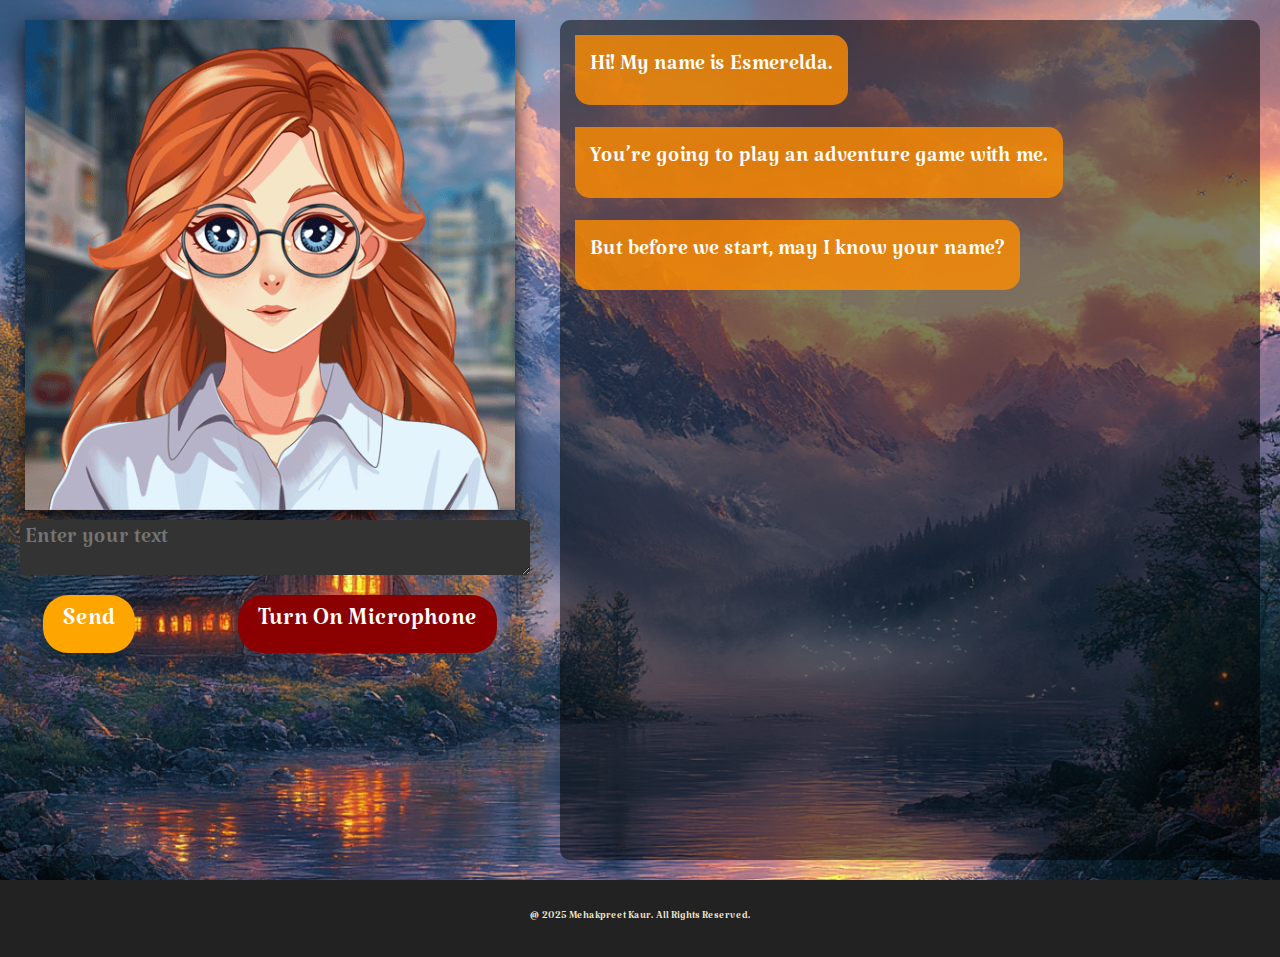
<file: game.html>
<!DOCTYPE html>
<html lang="en">
<head>
    <meta charset="UTF-8">
    <meta name="viewport" content="width=device-width, initial-scale=1.0">
    <title>esmereldaquest.com</title>
    <link rel="stylesheet" href="index.css">
     <link href="https://fonts.googleapis.com/css2?family=Katibeh&display=swap" rel="stylesheet">
  <link href="https://fonts.googleapis.com/css2?family=Kaushan+Script&display=swap" rel="stylesheet">
  <script src="index.js"></script>

</head>
<body class="gamePage">
    <main class="gameMain">
        <div class="gameDiv">
            <div class="gameImg">
                <img id="img-girl" src="img/20-4-GIRLanimhead-ezcom-loop-count.gif" alt="Animated Girl" />

                    <div class="gameText">
                        <textarea id="textBox" placeholder="Enter your text"></textarea>
                    </div>
                    <div class="gameMic">
                        <button id="send-btn">Send</button>
                        <button id="micToggle">Turn On Microphone</button>
                    </div>
                
                </div>
            </div>
            <div class="gameConversation" id="chat-area">

            </div>
        </div>
    </main>

    <footer class="footer-section">
         <p> @ 2025 Mehakpreet Kaur. All Rights Reserved.</p>
    </footer>
</body>
</html>
</file>
<file: index.css>
*{
padding:0;
margin:0;
}

/* INDEX PAGE8*/

/*Section1*/
.header-a{
    background: url('img/background-header.png') no-repeat center;
    background-size: cover;
    height: 100vh;
    margin: 0;
    padding:0;
   position: relative;
}

.heading-a{
    display:flex;
    gap:60px;
    margin:0px;
    margin-left: 50px;
    flex-direction: column;
}

.heading h1{
    font-size: 100px;
    font-family: 'Katibeh',serif;
    color:#ffffff;
    background: rgba(0, 0, 0, 0.1); /* semi-transparent black background */
    margin-left: 40px;
    margin-top:90px;
    padding-left: 20px;
    border-radius: 20px;
    max-width: fit-content;
    flex:1;
    padding: 20px;
}

.buttonImage-index{
  flex:1;
  display: flex;
  gap: 60px;
  flex-direction: row;
  margin-top:50px;
  padding-bottom:40px;
}

.buttonImage-index a{
 margin-bottom:80px;
 margin-left: 120px;
 margin-top:5px;
}

.buttonImage-index img{
  margin:0;
 
}
.bttn{
    display: inline-block;/* so padding will work properly*/
    background-color:#D2691E;
    color:#ffffff;
    font-family: 'Kaushan Script',cursive;
    text-decoration: none;
    border-radius :35px;/* to round the corners*/
    font-size: 28px;
    padding: 10px;
    padding-left:25px;
    padding-right:25px;
    border: 1px solid #8B4513;
    cursor: pointer;
    transition:background-color 0.3s ease; /*smooth hover*/
    margin-left: 60px;
    margin-top:0px;
    flex:1;
}

.bttn:hover{
    background-color: #8B4513;
    color:#ffffff;
    font-weight: bolder;
}

.image-profile{
    flex:1;
    
   margin-top:0;
   overflow: inherit;
}

.image-profile img{
    position: absolute;
    bottom: 0;
    right: 0px;
    width:68%; /* image fill container*/
    max-width:700px;
    height:auto;/*keeps original aspect ratio*/
    object-fit:contain;/* image will not crop*/
    margin:0;
    padding:0;

}


/*Section 2 & Section 3 & Section 4 */

.section2-index{
    background: url('img/section2-index.png') no-repeat center;
}


.section3-index{
     background: url('img/section3-index.png') no-repeat center;
}

.section4-index{
     background: url('img/section4-index.png') no-repeat center;
}

.section5-index{
     background: url('img/section5-index.png') no-repeat center;
}

.section6-index{
     background: url('img/section6-index.png') no-repeat center;
}


.section2-index,.section3-index, .section4-index, .section5-index, .section6-index{
    background-size: cover;
    height: 100%;
    margin: 0;
    padding: 100px 5px;
    justify-content: center;/* horizontally center*/
    align-items: center;/*vertically center*/
    text-align: center;
}

.div2-index, .div3-index, .div4-index, .div5-index , .div6-index {
    background: rgba(0, 0, 0, 0.5); /* semi-transparent black background */
    max-width: 800px;
    padding: 50px;
    border-radius: 30px;
    margin:auto;
    box-shadow: 0 8px 20px rgba(0, 0, 0, 0.3); /* makes it pop */
}
.div2-index h2, .div3-index h2, .div4-index h2 , .div5-index h2 ,.div6-index h2{
    font-size: 90px;
    font-family: 'Kaushan Script',cursive;
    color:#E0A020;
    margin-bottom:20px;
   
}

.div2-index p, .div3-index p, .div4-index p, .div5-index p, .div6-index p{
    font-size: 32px;
    font-family: 'Katibeh',serif;
    color:#F0EAD6;
    line-height: 1.6;
}

.footer-section{
    background-color: #504e4e;
    text-align: center;
    justify-content: center;
    padding: 10px;
}

.footer-section p{
    color: #F0EAD6;
    font-size: 14px;
    margin:10px;
}

.bold-index{
    color:#8B4513;
    font-weight: bold;
    font-size: 44px;
}
/* maximum screen*/
@media(max-width: 375px){
  .heading-a{
    display:flex;
    gap:10px;
    margin:0px;
    flex-direction: column;
}
  .heading{
    width:fit-content;
    margin-bottom: 0px;
    margin-right: 15px;
  }

  .heading h1{
    font-size: 1.06vh;
  }
  /* New flex row for button + image only */
.buttonImage-index{
  flex:1;
  display: flex;
  gap: 10px;
  flex-direction: row;
  margin-top:2px;
  padding-bottom: 8px;
  margin: 3px;
}

.buttonImage-index a{
 margin-bottom:10px;
 margin-left: 40px;
 margin-top:5px;
}

.buttonImage-index img{
  margin:0;
 
}
  .bttn {
    background: #ff6600;
    color: white;
    padding: 10px 18px;
    border-radius: 30px;
    font-size: 32px;
    border: none;
    flex-shrink: 0;
     margin-left: 20px;
     margin-top: 20px;
  }

  .image-profile {
    flex-shrink: 0;
  
  }

  .image-profile img {
    width: 50%;
    max-width: 500px;
    height: auto;
  }

  .section2-index,.section3-index, .section4-index, .section5-index, .section6-index{
    background-size: cover;
    height: 100%;
    margin: 0;
    padding: 100px 15px;
    justify-content: center;/* horizontally center*/
    align-items: center;/*vertically center*/
    text-align: center;
}

.div2-index, .div3-index, .div4-index, .div5-index , .div6-index {
    background: rgba(0, 0, 0, 0.5); /* semi-transparent black background */
    max-width: 1200px;
    padding: 30px;
    border-radius: 30px;
    margin:auto;
    box-shadow: 0 8px 20px rgba(0, 0, 0, 0.3); /* makes it pop */
}
.div2-index h2, .div3-index h2, .div4-index h2 , .div5-index h2 ,.div6-index h2{
    font-size: 64px;
    font-family: 'Kaushan Script',cursive;
    color:#E0A020;
    margin-bottom:20px;
   
}

.div2-index p, .div3-index p, .div4-index p, .div5-index p, .div6-index p{
    font-size: 36px;
    font-family: 'Katibeh',serif;
    color:#F0EAD6;
    line-height: 1.6;
}

.footer-section{
    background-color: #504e4e;
    text-align: center;
    justify-content: center;
    padding: 10px;
}

.footer-section p{
    color: #F0EAD6;
    font-size: 18px;
    margin:10px;
}

.bold-index{
    color:#8B4513;
    font-weight: bold;
    font-size: 36px;
}
}
@media(max-width: 428px){
  .heading-a{
    display:flex;
    gap:10px;
    margin:0px;
    flex-direction: column;
}
  .heading{
    width:fit-content;
    margin-bottom: 0px;
    margin-right: 15px;
  }

  .heading h1{
    font-size: 170px;
  }
  /* New flex row for button + image only */
.buttonImage-index{
  flex:1;
  display: flex;
  gap: 10px;
  flex-direction: row;
  margin-top:20px;
  padding-bottom:40px;
  margin: 40px;
}

.buttonImage-index a{
 margin-bottom:10px;
 margin-left: 40px;
 margin-top:5px;
}

.buttonImage-index img{
  margin:0;
 
}
  .bttn {
    background: #ff6600;
    color: white;
    padding: 10px 18px;
    border-radius: 30px;
    font-size: 32px;
    border: none;
    flex-shrink: 0;
     margin-left: 20px;
     margin-top: 20px;
  }

  .image-profile {
    flex-shrink: 0;
  
  }

  .image-profile img {
    width: 70%;
    max-width: 700px;
    height: auto;
  }

  .section2-index,.section3-index, .section4-index, .section5-index, .section6-index{
    background-size: cover;
    height: 100%;
    margin: 0;
    padding: 100px 15px;
    justify-content: center;/* horizontally center*/
    align-items: center;/*vertically center*/
    text-align: center;
}

.div2-index, .div3-index, .div4-index, .div5-index , .div6-index {
    background: rgba(0, 0, 0, 0.5); /* semi-transparent black background */
    max-width: 1200px;
    padding: 30px;
    border-radius: 30px;
    margin:auto;
    box-shadow: 0 8px 20px rgba(0, 0, 0, 0.3); /* makes it pop */
}
.div2-index h2, .div3-index h2, .div4-index h2 , .div5-index h2 ,.div6-index h2{
    font-size: 64px;
    font-family: 'Kaushan Script',cursive;
    color:#E0A020;
    margin-bottom:20px;
   
}

.div2-index p, .div3-index p, .div4-index p, .div5-index p, .div6-index p{
    font-size: 36px;
    font-family: 'Katibeh',serif;
    color:#F0EAD6;
    line-height: 1.6;
}

.footer-section{
    background-color: #504e4e;
    text-align: center;
    justify-content: center;
    padding: 10px;
}

.footer-section p{
    color: #F0EAD6;
    font-size: 18px;
    margin:10px;
}

.bold-index{
    color:#8B4513;
    font-weight: bold;
    font-size: 36px;
}

}
@media (min-width: 1025px) and (max-width:1440px) {
  .heading-a{
    display:flex;
    gap:10px;
    margin:0px;
    flex-direction: column;
}
  .heading{
    width:fit-content;
    margin-bottom: 0px;
    margin-right: 15px;
  }

  .heading h1{
    font-size: 11.11vh;
  }
  /* New flex row for button + image only */
.buttonImage-index{
  flex:1;
  display: flex;
  gap: 10px;
  flex-direction: row;
  margin-top:20px;
  padding-bottom:40px;
  margin: 40px;
}

.buttonImage-index a{
 margin-bottom:10px;
 margin-left: 40px;
 margin-top:5px;
}

.buttonImage-index img{
  margin:0;
 
}
  .bttn {
    background: #ff6600;
    color: white;
    padding: 10px 18px;
    border-radius: 30px;
    font-size: 2.96vh;
    border: none;
    flex-shrink: 0;
     margin-left: 20px;
     margin-top: 20px;
  }

  .image-profile {
    flex-shrink: 0;
  
  }

  .image-profile img {
    width: 70%;
    max-width: 560px;
    height: auto;
  }

  .section2-index,.section3-index, .section4-index, .section5-index, .section6-index{
    background-size: cover;
    height: 100%;
    margin: 0;
    padding: 100px 15px;
    justify-content: center;/* horizontally center*/
    align-items: center;/*vertically center*/
    text-align: center;
}

.div2-index, .div3-index, .div4-index, .div5-index , .div6-index {
    background: rgba(0, 0, 0, 0.5); /* semi-transparent black background */
    max-width: 1200px;
    padding: 30px;
    border-radius: 30px;
    margin:auto;
    box-shadow: 0 8px 20px rgba(0, 0, 0, 0.3); /* makes it pop */
}
.div2-index h2, .div3-index h2, .div4-index h2 , .div5-index h2 ,.div6-index h2{
    font-size: 5.93vh; /*64px*/
    font-family: 'Kaushan Script',cursive;
    color:#E0A020;
    margin-bottom:20px;
   
}

.div2-index p, .div3-index p, .div4-index p, .div5-index p, .div6-index p{
    font-size: 3.33vh; /*36px*/
    font-family: 'Katibeh',serif;
    color:#F0EAD6;
    line-height: 1.6;
}

.footer-section{
    background-color: #504e4e;
    text-align: center;
    justify-content: center;
    padding: 10px;
}

.footer-section p{
    color: #F0EAD6;
    font-size: 1.67 vh;/*18px*/
    margin:10px;
}

.bold-index{
    color:#8B4513;
    font-weight: bold;
    font-size: 3.33vh; /*36px*/
}

}
/* === Tablet / small laptop layout (landscape tablets) ===
   Target: between 768px and 1024px wide
   Keeps the same left-text / right-image layout as desktop, but scales fonts & images.*/

@media (min-width: 769px) and (max-width: 1024px) {
  .heading-a{
    display:flex;
    gap:10px;
    margin:0px;
    flex-direction: column;
}
  .heading{
    width:fit-content;
    margin-bottom: 0px;
    margin-right: 5px;
  }

  .heading h1{
    font-size: 11.41vh; 
  }
  /* New flex row for button + image only */
.buttonImage-index{
  flex:1;
  display: flex;
  gap: 10px;
  flex-direction: row;
  margin-top:20px;
  padding-bottom:40px;
   margin-left: 40px;
}

.buttonImage-index a{
 margin-bottom:10px;
 margin-left: 40px;
 margin-top:5px;
}

.buttonImage-index img{
  margin:0;
 
}
  .bttn {
    background: #ff6600;
    color: white;
    padding: 10px 18px;
    border-radius: 30px;
    font-size: 2.4vh;
    border: none;
    flex-shrink: 0;
     margin-left: 20px;
     margin-top: 20px;
  }
  .bttn:hover{
    background-color: #8B4513;
    color:#ffffff;
    font-weight: bolder;
}

  .image-profile {
    flex-shrink: 0;
  
  }

  .image-profile img {
    width: 60%;
    max-width: 450px;
    height: auto;
  }

  .section2-index,.section3-index, .section4-index, .section5-index, .section6-index{
    background-size: cover;
    height: 100%;
    margin: 0;
    padding: 60px 15px;
    justify-content: center;/* horizontally center*/
    align-items: center;/*vertically center*/
    text-align: center;
}

.div2-index, .div3-index, .div4-index, .div5-index , .div6-index {
    background: rgba(0, 0, 0, 0.5); /* semi-transparent black background */
    max-width: 800px;
    padding: 30px;
    border-radius: 30px;
    margin:auto;
    box-shadow: 0 8px 20px rgba(0, 0, 0, 0.3); /* makes it pop */
}
.div2-index h2, .div3-index h2, .div4-index h2 , .div5-index h2 ,.div6-index h2{
    font-size: 7.19vh;
    font-family: 'Kaushan Script',cursive;
    color:#E0A020;
    margin-bottom:20px;
   
}

.div2-index p, .div3-index p, .div4-index p, .div5-index p, .div6-index p{
    font-size: 4.41vh;
    font-family: 'Katibeh',serif;
    color:#F0EAD6;
    line-height: 1.6;
}

.footer-section{
    background-color: #504e4e;
    text-align: center;
    justify-content: center;
    padding: 10px;
}

.footer-section p{
    color: #F0EAD6;
    font-size: 1.6vh;
    margin:10px;
}

.bold-index{
    color:#8B4513;
    font-weight: bold;
    font-size: 5.59vh;
}

}
/* === MOBILE (<=767px): Heading top, button left, image right === */
@media (max-width: 768px) {

.heading-a{
    display:flex;
    gap:10px;
    margin:0px;
    
    flex-direction: column;
}
  .heading{
    width:fit-content;
    margin-bottom: 0px;
    margin-right: 15px;
    margin-top: 80px;
  }

  .heading h1{
    font-size: 6.91vh;
  }
  /* New flex row for button + image only */
.buttonImage-index{
  flex:1;
  display: flex;
  gap: 10px;
  flex-direction: row;
  margin-top:20px;
  padding-bottom:40px;
}

.buttonImage-index a{
 margin-bottom:10px;
 margin-left: 40px;
 margin-top:5px;
}

.buttonImage-index img{
  margin:0;
 
}
  .bttn {
    background: #ff6600;
    color: white;
    padding: 10px 18px;
    border-radius: 30px;
    font-size: 2.09vh;
    border: none;
    flex-shrink: 0;
    
  }
.bttn:hover{
    background-color: #8B4513;
    color:#ffffff;
    font-weight: bolder;
}
  .image-profile {
    flex-shrink: 0;
  
  }

  .image-profile img {
    width: 60%;
    max-width: 600px;
    height: auto;
  }

  .section2-index,.section3-index, .section4-index, .section5-index, .section6-index{
    background-size: cover;
    height: 100%;
    margin: 0;
    padding: 60px 5px;
    justify-content: center;/* horizontally center*/
    align-items: center;/*vertically center*/
    text-align: center;
}

.div2-index, .div3-index, .div4-index, .div5-index , .div6-index {
    background: rgba(0, 0, 0, 0.5); /* semi-transparent black background */
    max-width: 800px;
    padding: 15px;
    border-radius: 30px;
    margin:10px;
    box-shadow: 0 8px 20px rgba(0, 0, 0, 0.3); /* makes it pop */
}
.div2-index h2, .div3-index h2, .div4-index h2 , .div5-index h2 ,.div6-index h2{
    font-size: 5.09vh;
    font-family: 'Kaushan Script',cursive;
    color:#E0A020;
    margin-bottom:20px;
   
}

.div2-index p, .div3-index p, .div4-index p, .div5-index p, .div6-index p{
    font-size: 3.41vh;
    font-family: 'Katibeh',serif;
    color:#F0EAD6;
    line-height: 1.6;
}

.footer-section{
    background-color: #504e4e;
    text-align: center;
    justify-content: center;
    padding: 10px;
}

.footer-section p{
    color: #F0EAD6;
    font-size: 1.4vh;
    margin:10px;
}

.bold-index{
    color:#8B4513;
    font-weight: bold;
    font-size: 3.60vh;
}

}


/*Sing-In page code*/

.signInBody{
   background: url('img/section4-index.png') no-repeat center;
    background-size: cover;
    height: 100%;
    margin: 0;
    padding: 60px 5px;
    justify-content: center;/* horizontally center*/
    align-items: center;/*vertically center*/
    text-align: center;
}

.Sign-In{
  display: flex;
  gap:20px;
  justify-content: space-between;
  align-items: center;
  background: rgba(248, 230, 179, 0.9);
  border-radius:20px;
  box-shadow: 0 8px 20px rgba(0,0,0,1);
  width: 100%;
  max-width: 1000px;
  padding: 60px;
  margin-top: 60px;
  margin-left: 90px;
}

.SignInRight{
  background: rgba(176, 167, 140, 0.9);
  border-radius: 20px;
  box-shadow: 0 8px 20px rgba(0,0,0,0.6);
  width: 100%;
  max-width: 500px;
  padding: 20px;
  margin: 10px;
  text-align: center;
}

.signinLeft, .signInright{
  flex:1;
   margin: 10px;
  padding:10px;
}
.signinLeft h3{
  font-family: 'Kaushan Script',cursive; 
  font-size: 52px;  
  color:#8B4513;
}

.signinLeft p{
  font-family: 'Katibeh',serif;
  font-size: 28px;
  color:#8B4513;
}

.signInright h3{
  font-family: 'Kaushan Script',cursive; 
  font-size: 52px;
  color:#422917;
}



/* Form styling */
.form-group {
  margin-bottom: 15px;
  text-align: left;
}

.form-group label {
  display: block;
  font-family: 'Katibeh',serif;
  font-size: 32px;
  margin-bottom: 5px;
  color: #7c4208;
}

.form-group input {
  width: 90%;

  padding: 12px;
  border: none;
  border-radius: 6px;
  outline: none;
  font-size: 18px;
}

/* Submit button */
.btn {
  display: inline-block;
   font-family: 'Katibeh',serif;
  font-size: 28px;
  width: 30%;
 
  margin:10px;
  padding: 5px;
  
  text-align: center;
  background: linear-gradient(45deg, #815205, #ffc371);
  color: white;
  text-decoration: none;
  border-radius: 40px;
 
  font-weight: bold;
  transition: 0.3s ease;
}

.btn:hover {
  background: linear-gradient(45deg, #ffb866, #d68c0c);
  font-family: 'Katibeh',serif;
  font-size: 32px;
}

.Image-Profile-signIn{
    flex:1;
    margin-top:0;
    overflow:inherit;
}

.Image-Profile-signIn img{
    position:fixed;
    bottom: 0;
    right: 0px;
    width:50%; /* image fill container*/
    max-width:450px;
    height:auto;/*keeps original aspect ratio*/
    object-fit:cover;/* image will not crop*/
    margin:0;
    padding:0;

}

/* Tablet Size*/
@media (min-width: 769px) and (max-width: 1024px) {
  .signInBody{
    background: url(img/section4-index.png) no-repeat center;  
    background-size: cover;
    height: 100vh;
    margin: 10px;
    padding: 10px;
    justify-content: center;/* horizontally center*/
    align-items: center;/*vertically center*/
    text-align: center;
}
.signInBackground {
    background: none;
}
  .Sign-In {
  background: none;
  width: 100%;
  max-width: 800px;
  padding: 10px;
  padding-top:20px;
  margin: 10px;
  box-shadow: none;
}
.SignInRight{
  background: rgba(17, 17, 17, 0.18); 
  backdrop-filter: blur(12px);          /* blur effect */
  -webkit-backdrop-filter: blur(12px);  /* Safari support */
  background: none;
  width: 100%;
  max-width: 500px;
  padding: 20px;
  margin: 10px;
  text-align: center;
}
.signinLeft{
 display: none;
}
.signInright{
  flex: 100%;
}
.signInright h3{
  font-family: 'Kaushan Script',cursive; 
  font-size: 52px;  
    color:#a05709;
    text-shadow: 2px 2px 6px rgba(0,0,0,0.6); /* glow for visibility */
     background: linear-gradient(90deg, #ffe45f, #feb47b);
    -webkit-background-clip: text;
    -webkit-text-fill-color: transparent;
    text-shadow: 2px 2px 8px rgba(0,0,0,0.7);
}

.form-group {
  margin-bottom: 15px;
  text-align: left;
}

.form-group label {
  display: block;
  font-family: 'Katibeh',serif;
  font-size: 32px;
  margin-bottom: 5px;
  color: #7c4208;
   background: linear-gradient(90deg, #ffe45f, #bc7e40);
    -webkit-background-clip: text;
    -webkit-text-fill-color: transparent;
    text-shadow: 2px 2px 8px rgba(0,0,0,0.7);
}

.form-group input {
  width: 90%;
 
  padding: 6px;
  border: none;
  border-radius: 6px;
  outline: none;
  font-size: 24px;
  background-color: #f1d7c3;
  font-family: 'Katibeh',serif;
}

.btn:hover {
  background: linear-gradient(45deg, #ffb866, #d68c0c);
  font-family: 'Katibeh',serif;
  font-size: 32px;
}


.Image-Profile-signIn{
    flex:1;
    margin-top:0;
    overflow:inherit;
}

.Image-Profile-signIn img{
    position:fixed;
    bottom: 0;
    right: 0px;
    width:50%; /* image fill container*/
    max-width:450px;
    height:auto;/*keeps original aspect ratio*/
    object-fit:cover;/* image will not crop*/
    margin:0;
    padding:0;

}
}


/*mobile screen*/
@media (max-width: 767px) {
  .signInBody{
    background: url(img/section4-index.png) no-repeat center;  
    background-size: cover;
    height: 100vh;
    margin: 10px;
    padding: 10px;
    justify-content: center;/* horizontally center*/
    align-items: center;/*vertically center*/
    text-align: center;
}
.signInBackground {
    background: none;
}
  .Sign-In {
  background: none;
  width: 100%;
  max-width: 800px;
  padding: 10px;
  padding-top:20px;
  margin: 10px;
  box-shadow: none;
}
.SignInRight{
  background: rgba(17, 17, 17, 0.18); 
  backdrop-filter: blur(12px);          /* blur effect */
  -webkit-backdrop-filter: blur(12px);  /* Safari support */
  background: none;
  width: 100%;
  max-width: 500px;
  padding: 20px;
  margin: 10px;
  text-align: center;
}
.signinLeft{
 display: none;
}
.signInright{
  flex: 100%;
}
.signInright h3{
  font-family: 'Kaushan Script',cursive; 
  font-size: 52px;  
    color:#a05709;
    text-shadow: 2px 2px 6px rgba(0,0,0,0.6); /* glow for visibility */
     background: linear-gradient(90deg, #ffe45f, #feb47b);
    -webkit-background-clip: text;
    -webkit-text-fill-color: transparent;
    text-shadow: 2px 2px 8px rgba(0,0,0,0.7);
}

.form-group {
  margin-bottom: 15px;
  text-align: left;
}

.form-group label {
  display: block;
  font-family: 'Katibeh',serif;
  font-size: 32px;
  margin-bottom: 5px;
  color: #7c4208;
   background: linear-gradient(90deg, #ffe45f, #bc7e40);
    -webkit-background-clip: text;
    -webkit-text-fill-color: transparent;
    text-shadow: 2px 2px 8px rgba(0,0,0,0.7);
}

.form-group input {
  width: 90%;
 
  padding: 6px;
  border: none;
  border-radius: 6px;
  outline: none;
  font-size: 24px;
  background-color: #f1d7c3;
  font-family: 'Katibeh',serif;
}

.btn:hover {
  background: linear-gradient(45deg, #ffb866, #d68c0c);
  font-family: 'Katibeh',serif;
  font-size: 32px;
}


.Image-Profile-signIn{
    flex:1;
    margin-top:0;
    overflow:inherit;
}

.Image-Profile-signIn img{
    position:fixed;
    bottom: 0;
    right: 0px;
    width:50%; /* image fill container*/
    max-width:450px;
    height:auto;/*keeps original aspect ratio*/
    object-fit:cover;/* image will not crop*/
    margin:0;
    padding:0;

}
}

/* Registration page*/

.signInBody{
    background: url(img/section3-index.png) no-repeat center;  
    background-size: cover;
    height: 100vh;
    margin: 10px;
    padding: 10px;
    justify-content: center;/* horizontally center*/
    align-items: center;/*vertically center*/
    text-align: center;
}
.Registration {
  background: none;
  width: 100%;
  max-width: 800px;
  padding: 10px;
  padding-top:20px;
  margin: 10px;
  box-shadow: none;
}
.SignInRegistration{
  background: rgba(17, 17, 17, 0.18); 
  backdrop-filter: blur(12px);          /* blur effect */
  -webkit-backdrop-filter: blur(12px);  /* Safari support */
  background: none;
  width: 100%;
  max-width: 800px;
  padding: 20px;
  margin: 100px;
  text-align: center;
}
.signInregistration h3{
  font-family: 'Kaushan Script',cursive; 
  font-size: 52px;  
    color:#ba421e;
    text-shadow: 2px 2px 6px rgba(0,0,0,0.6); /* glow for visibility */
     background: linear-gradient(90deg, #ffe45f, #feb47b);
    -webkit-background-clip: text;
    -webkit-text-fill-color: transparent;
    text-shadow: 2px 2px 8px rgba(0,0,0,0.7);
}


.form-group {
  margin-bottom: 15px;
  text-align: left;
}

.form-group label {
  display: block;
  font-family: 'Katibeh',serif;
  font-size: 32px;
  margin-bottom: 5px;
  color: #7c4208;
   background: linear-gradient(90deg, #ffe45f, #bc7e40);
    -webkit-background-clip: text;
    -webkit-text-fill-color: transparent;
    text-shadow: 2px 2px 8px rgba(0,0,0,0.7);
}

.form-group input {
  width: 90%;
 
  padding: 6px;
  border: none;
  border-radius: 6px;
  outline: none;
  font-size: 24px;
  background-color: #f1d7c3;
  font-family: 'Katibeh',serif;
}

.btn:hover {
  background: linear-gradient(45deg, #ffb866, #d68c0c);
  font-family: 'Katibeh',serif;
  font-size: 32px;
}


.Image-Profile-signIn{
    flex:1;
    margin-top:0;
    overflow:inherit;
}

.Image-Profile-signIn img{
    position:fixed;
    bottom: 0;
    right: 0px;
    width:50%; /* image fill container*/
    max-width:450px;
    height:auto;/*keeps original aspect ratio*/
    object-fit:cover;/* image will not crop*/
    margin:0;
    padding:0;

}

@media (min-width: 761px) and (max-width: 1368px) {
  .signInBody{
    background: url(img/section3-index.png) no-repeat center;  
    background-size: cover;
    height: 100vh;
    margin: 10px;
    padding: 10px;
    justify-content: center;/* horizontally center*/
    align-items: center;/*vertically center*/
    text-align: center;
}

.Registration {
  background: none;
  width: 100%;
  max-width: 800px;
  padding: 10px;
  padding-top:20px;
  margin: 10px;
  box-shadow: none;
}
.SignInRegistration{
  background: rgba(17, 17, 17, 0.18); 
  backdrop-filter: blur(12px);          /* blur effect */
  -webkit-backdrop-filter: blur(12px);  /* Safari support */
  background: none;
  width: 100%;
   text-align: center;
   max-width: 500px;
    margin: 10px;
    padding:20px;
}

.signInregistration h3{
  font-family: 'Kaushan Script',cursive; 
  font-size: 52px;  
    color:#ba421e;
    text-shadow: 2px 2px 6px rgba(0,0,0,0.6); /* glow for visibility */
     background: linear-gradient(90deg, #ffe45f, #feb47b);
    -webkit-background-clip: text;
    -webkit-text-fill-color: transparent;
    text-shadow: 2px 2px 8px rgba(0,0,0,0.7);
}


.form-group {
  margin-bottom: 15px;
  text-align: left;
}

.form-group label {
  display: block;
  font-family: 'Katibeh',serif;
  font-size: 32px;
  margin-bottom: 5px;
  color: #7c4208;
   background: linear-gradient(90deg, #ffe45f, #bc7e40);
    -webkit-background-clip: text;
    -webkit-text-fill-color: transparent;
    text-shadow: 2px 2px 8px rgba(0,0,0,0.7);
}


.form-group input {
  width: 90%;
  padding: 6px;
  border: none;
  border-radius: 6px;
  outline: none;
  font-size: 24px;
  background-color: #f1d7c3;
  font-family: 'Katibeh',serif;
}

.btn:hover {
  background: linear-gradient(45deg, #ffb866, #d68c0c);
  font-family: 'Katibeh',serif;
  font-size: 32px;
}


.Image-Profile-signIn{
    flex:1;
    margin-top:0;
    overflow:inherit;
}

.Image-Profile-signIn img{
    position:fixed;
    bottom: 0;
    right: 0px;
    width:50%; /* image fill container*/
    max-width:450px;
    height:auto;/*keeps original aspect ratio*/
    object-fit:cover;/* image will not crop*/
    margin:0;
    padding:0;

}
}

@media (max-width: 761px){
  .signInBody{
        background: url(img/section3-index.png) no-repeat center;  
    background-size: cover;
    height: 100vh;
    margin: 10px;
    padding: 40px;
    justify-content: center;/* horizontally center*/
    align-items: center;/*vertically center*/
    text-align: center;
}

.Registration {
  background: none;
  width: 70%;
  max-width: 500px;
  padding: 10px;
  padding-top:20px;
  margin: 10px;
  box-shadow: none;
}
.SignInRegistration{
  background: rgba(17, 17, 17, 0.18); 
  backdrop-filter: blur(12px);          /* blur effect */
  -webkit-backdrop-filter: blur(12px);  /* Safari support */
  background: none;
  width: 100%;
   text-align: center;
   max-width: 500px;
    margin: 10px;
    padding:20px;
}

.signInregistration h3{
  font-family: 'Kaushan Script',cursive; 
  font-size: 52px;  
    color:#ba421e;
    text-shadow: 2px 2px 6px rgba(0,0,0,0.6); /* glow for visibility */
     background: linear-gradient(90deg, #ffe45f, #feb47b);
    -webkit-background-clip: text;
    -webkit-text-fill-color: transparent;
    text-shadow: 2px 2px 8px rgba(0,0,0,0.7);
}


.form-group {
  margin-bottom: 15px;
  text-align: left;
}

.form-group label {
  display: block;
  font-family: 'Katibeh',serif;
  font-size: 32px;
  margin-bottom: 5px;
  color: #7c4208;
   background: linear-gradient(90deg, #ffe45f, #bc7e40);
    -webkit-background-clip: text;
    -webkit-text-fill-color: transparent;
    text-shadow: 2px 2px 8px rgba(0,0,0,0.7);
}


.form-group input {
  width: 90%;
  padding: 6px;
  border: none;
  border-radius: 6px;
  outline: none;
  font-size: 24px;
  background-color: #f1d7c3;
  font-family: 'Katibeh',serif;
}
.btn {
  display: inline-block;
   font-family: 'Katibeh',serif;
  font-size: 28px;
  width: 70%;
  margin:10px;
  padding: 5px;
   text-align: center;
  background: linear-gradient(45deg, #815205, #ffc371);
  color: white;
  text-decoration: none;
  border-radius: 20px;

  transition: 0.3s ease;
}
.btn:hover {
  background: linear-gradient(45deg, #ffb866, #d68c0c);
  font-family: 'Katibeh',serif;
  font-size: 32px;
  padding:5px;
}


.Image-Profile-signIn{
    flex:1;
    margin-top:0;
    overflow:inherit;
}

.Image-Profile-signIn img{
    position:fixed;
    bottom: 0;
    right: 0px;
    width:50%; /* image fill container*/
    max-width:450px;
    height:auto;/*keeps original aspect ratio*/
    object-fit:cover;/* image will not crop*/
    margin:0;
    padding:0;

}}


/* Game page*/
/* Font families from Google Fonts */
.gamePage {
    font-family: 'Katibeh', serif;
    margin: 0;
    padding: 0;
    background: url(img/section2-index.png) no-repeat center;  
    background-size: cover;
    height: 100vh;
    margin: 0px;
    padding: 0px;
    justify-content: center;/* horizontally center*/
    align-items: center;/*vertically center*/
    text-align: center;
    color: white;
    
}

.gameMain {
   background: rgba(0, 0, 0, 0.15m); /* semi-transparent black background */
   padding: 20px;
   display: flex;
  flex-direction: row;
  gap: 20px;
}



.gameDiv{
  flex: 0 20%;
  display: flex;
  flex-direction: column;
  gap: 20px;
  align-items: flex-start; /* Align items to left inside the box */
  width: fit-content;
}
.gameImg {
    flex: 1;
    max-width: 500px;
    margin: 0 auto;
    align-items: left;
    
}

.gameConversation{
  flex: 0 80%;
   background-color: rgba(0, 0, 0, 0.5); /* black shade with transparency */
  color: white; /* default text color */
  width: 40vw; /* adjust width */
  height: 90vh; /* fixed height */
  margin-left: 20px;
  padding: 15px;
  border-radius: 10px;
  overflow-y: auto;
  display: flex;
  flex-direction: column;
  gap: 12px;
  font-family: 'Katibeh', serif;
  font-size: 1.2rem;
}

#img-girl {
    width: 98%;
   box-shadow: 0 8px 20px rgba(0, 0, 0, 0.8); /* makes it pop */
}

#textBox {
    flex: 1;
    font-size: 1.8rem;
    font-family: 'Katibeh',serif;
    min-height: 40px;
    width: 500px;
    height: 45px;
    color: white;
    background: #333;
    border: none;
    border-radius: 5px;
    padding: 5px;
}

#send-btn {
    padding: 10px 20px;
    background: orange;
    font-family: 'Katibeh',serif;
    font-size: 2rem;
    border: none;
    color: white;
    border-radius: 25px;
    cursor: pointer;
    margin-right: 50px;
    margin-top:10px;
}

#micToggle {
    padding: 10px 20px;
    background: darkred;
    border: none;
    color: white;
    border-radius: 25px;
    cursor: pointer;
    font-family: 'Katibeh',serif;
    font-size: 2rem;
    margin-left:50px;
    margin-top:10px;
    
}


.footer-section {
    text-align: center;
    padding: 20px;
    background-color: #222;
    color: white;
    font-size: 0.9rem;
    margin:0;
}

/* Chat bubbles */
.chat-bubble {
  max-width: 70%;
  padding: 15px;
  border-radius: 15px;
  font-size: 1.8rem;
  line-height: 1.4;
  position: relative;
  word-wrap: break-word;
  white-space: pre-wrap;
  margin-bottom: 10px;
}

.chat-bubble.esmerelda {
  align-self: flex-start;
  background: rgba(255, 140, 0, 0.8);
  border-top-left-radius: 0;
  color: white;
}

.chat-bubble.client {
  align-self: flex-end;
  background: rgba(0, 0, 0, 0.7);
  border-top-right-radius: 0;
  color: white;
}

/* Tablet (768px - 1024px) */
@media (max-width: 1024px) and (min-width: 767px){
    .gameMain {
        flex-direction: row; /* keep left-right layout */
        gap: 15px;
        padding: 15px;
    }

    .gameDiv {
        flex: 40%; /* left side width */
        align-items: center;
    }
    #img-girl {
    width: 68%;
   box-shadow: 0 8px 20px rgba(0, 0, 0, 0.8); /* makes it pop */
  }

    .gameConversation {
        flex: 60%; /* right side fills remaining */
        height: 70vh;
        font-size: 1rem;
    }

    
    #textBox {
        font-size: 1.3rem;
        width: 70%;
        margin:1vh;
    }

    .gameMic{
      display: flex;
      flex-direction: column;
      gap:1vh;
      width: 40vh;
      margin-left: 2%;
      margin:0vh;
    }

    #send-btn, #micToggle {
        font-size: 0rem;
        padding: 2px 4px;
        margin-left:2vh;
    }

.chat-bubble {
  max-width: 60%;
  padding: 5px;
  border-radius: 15px;
  font-size: 1.3rem;
  line-height: 1;
  position: relative;
  word-wrap: break-word;
  white-space: pre-wrap;
  margin-bottom: 4px;
}
}

/* ----------- Mobile Layout (up to 767px) ----------- */
/* ----------- MOBILE (up to 767px) ----------- */
@media (max-width: 767px) {
  .gameMain {
    flex-direction: column;
    align-items: center;
    justify-content: flex-start;
    min-height: 100%;
    padding: 0;
  }

  .gameDiv {
    width: 100%;
    display: flex;
    flex-direction: column;
    align-items: center;
  }

  #img-girl {
    text-align: left;
    width: 160px;
    border-radius: 50%;
    margin-top: 10px;
    box-shadow: 0 4px 15px rgba(0, 0, 0, 0.6);
  }

  .gameConversation {
    width: 92%;
    flex: 1;
    height: calc(100vh - 150px);
    overflow-y: auto;
    background: rgba(0, 0, 0, 0.4);
    border-radius: 10px 10px 0 0;
    padding: 6vh 3vh;
    margin: 2px;
    box-sizing: border-box;
  }

  /* --- Bottom input bar --- */
  .gameText, .gameMic {
    position: fixed;
    bottom: 0;
    left: 0;
    width: 100%;
    display: flex;
    align-items: center;
    justify-content: space-between;
    padding: 2vh;
    gap: 6px;
    box-sizing: border-box;
    z-index: 1000;
  }

  .gameConversation {
    height: calc(100vh - 70px); /* reserve space for input bar height */
    margin-bottom: 0;
    padding-bottom: 0;
    overflow-y: auto;
  }
  /* Show both buttons on same row (Send + Mic) */
  .gameMic {
    display: flex !important;
    position: static;
    justify-content: flex-end;
    flex-direction: row;
    gap: 8px;
  }

  #textBox {
    flex: 1;
    height: 36px;
    border: none;
    border-radius: 25px;
    background: #2c2c2c;
    color: white;
    padding: 8px 14px;
    font-size: 0.95rem;
    outline: none;
    font-family: 'Katibeh', serif;
    margin-bottom: 0px;
  }

  #textBox::placeholder {
    color: #aaa;
  }

  #send-btn {
    padding: 4vh 6vh;
    border: none;
    border-radius: 25px;
    font-size:0;
    /* color: white; */
    display: flex;
    align-items: center;
    justify-content: center;
    cursor: pointer;
  }
#micToggle {
   padding: 4vh 6vh;
  background: darkred;
  border: none;
  border-radius: 25px;
  color: #fff;
  font-size: 0;
  display: flex;
  align-items: center;
  justify-content: center;
  cursor: pointer;
  position: relative;
  overflow: hidden;
  text-indent: -9999px; /* hides "Turn On Microphone" text */
}

/* Add Font Awesome mic icon */
#micToggle::before {
  content: "\f130"; /* mic icon */
  font-family: "Font Awesome 6 Free";
  font-weight: 900; /* VERY important for solid icons */
  font-size: 1.4rem;
  color: white;
  position: absolute;
  text-indent: 0;
 padding: 4vh 6vh;
}

  #send-btn::before {
    content: "➤";
    font-weight: 900;
       font-size: 1.4rem;
    text-indent: 0;
  position: absolute;
   padding: 4vh 6vh;
  }

  footer.footer-section {
    display: none;
  }

  input, textarea {
    font-size: 16px; /* avoids iPhone zoom */
  }

  .chat-bubble {
    max-width: 70%;
    padding: 10px 14px;
    border-radius: 18px;
    font-size: .9rem;
    line-height: 1;
    margin-bottom: 8px;
    word-wrap: break-word;
    white-space: pre-wrap;
  }

  .chat-bubble.esmerelda {
    align-self: flex-start;
    background: rgba(255, 140, 0, 0.85);
    color: #fff;
    border-top-left-radius: 4px;
  }

  .chat-bubble.client {
    align-self: flex-end;
    background: rgba(40, 40, 40, 0.85);
    color: #fff;
    border-top-right-radius: 4px;
  }

  @supports (-webkit-touch-callout: none) {
    .gameText {
      position: absolute;
    }
  }
}
</file>
